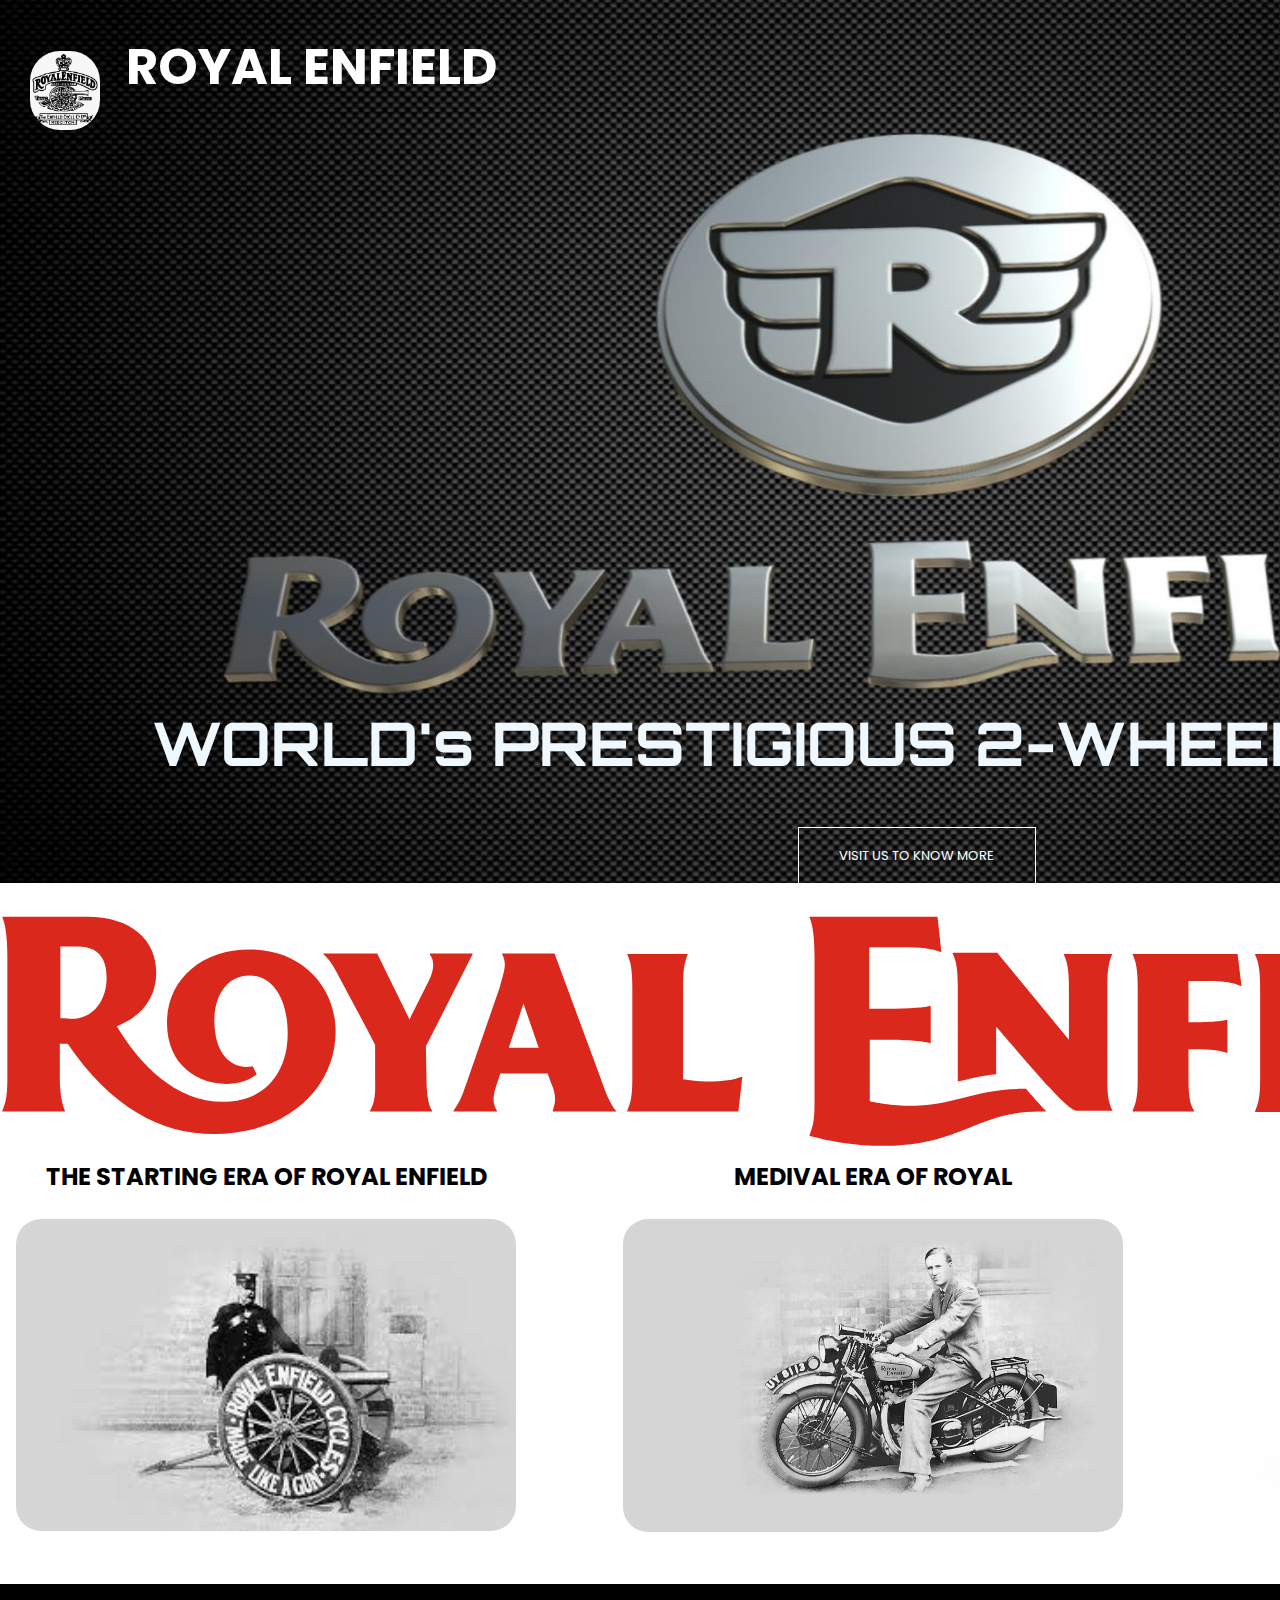
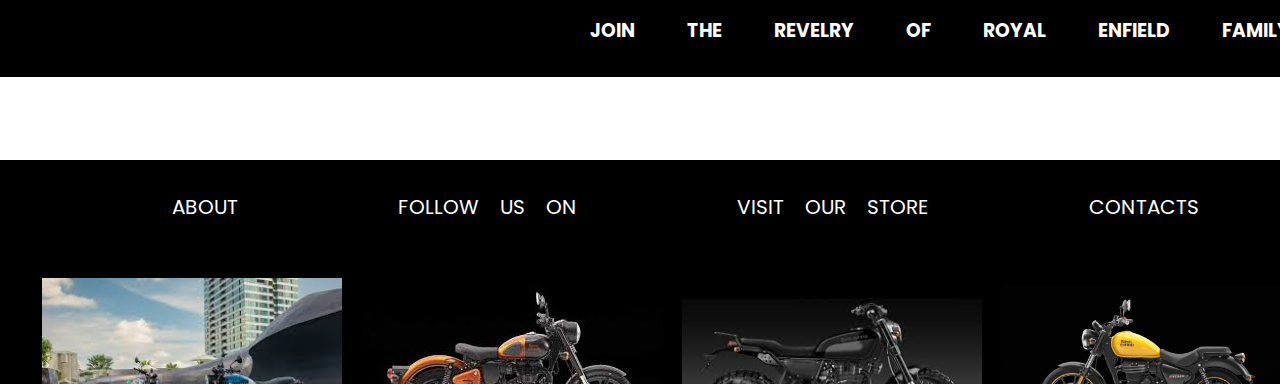
<file: bullet/index.html>
<!DOCTYPE html>
<html lang="en">
<head>
    <meta charset="UTF-8">
    <meta http-equiv="X-UA-Compatible" content="IE=edge">
    <meta name="viewport" content="width=device-width, initial-scale=1.0">
    <title>Royal enfield</title>
    <link rel="stylesheet" href="style.css">
    <link rel="preconnect" href="https://fonts.googleapis.com"><link rel="preconnect" href="https://fonts.gstatic.com" crossorigin>
    <link href="https://fonts.googleapis.com/css2?family=Poppins:wght@200;300;400;500&display=swap" rel="stylesheet">
    <link href="https://fonts.googleapis.com/css2?family=Freehand&family=Orbitron:wght@400;600;700&family=Poppins:wght@200;300;400;500&display=swap" rel="stylesheet">
    <body>
    <section class="image">
        <div id="bgimage">
            <img src="royalenfield.jpg" alt="image" width="1760px" height="883.3px">
        </div>
        <nav class="logo">
            <a href="index.html"> <img src="logo.png" alt="logo" id="logo"><h1 id="brand">ROYAL ENFIELD</h1></a>
            <div class="nav-list">
                <ul class="top">
        <!-------------------------------------add file---------------------->
                  
                    <li><a href="index.html">HOME</a></li>
                    <li><a href="">ABOUT US</a></li>
                    <li><a href="">STYLE</a></li>
                    <li><a href="">CONTACT</a></li>
                </ul>
            </div>
        </nav>
    <div class="text-box">
        <h1 id="position">WORLD's  PRESTIGIOUS 2-WHEELER BRAND</h1>
        <br>
        <!-------------------------------------add file---------------------->
        <a href="" class="position-btn">VISIT US TO KNOW MORE</a>
    </div>
    </section>
    <section class="newOrg">
        <img src="logo.svg" id="new">
         <div class="row">
           <div class="bikes">
            <a href="starting.html" class="era"><h2>  THE STARTING ERA  OF  ROYAL  ENFIELD</h2><br>
             <img src="royal.jpg" alt="bul" class="enfield" width="500px"></a>
      </div>
        <div class="bikes">
           <a href="medival.html" class="era"> <h2>MEDIVAL ERA OF ROYAL</h2><br>
           <img src="bullet2.jpg" alt="bul" class="enfield"  width="500px"></a>
         </div>
          <div class="bikes">
            <a href="new.html" class="era"><h2>NEW ERA OF ROYAL</h2><br>
                <img src="bullet1.png" alt="bul"  class="enfield"  width="500px"></a>
            </div>
         </div>
        </section>
      <section class="bottom">
        <div class="last"><h3>JOIN THE REVELRY OF ROYAL ENFIELD FAMILY</h3></div>
      </section>
      
           <footer>
        <ul >
            <li>ABOUT</li>
            <li>FOLLOW US ON</li>
            <li>VISIT OUR STORE</li>
            <li>CONTACTS</li>
           <li>TERMS AND CONDITIONS
           </li>
        </ul>
        <br>
        <div class="arrival">
        <img src="a1.jpg" alt="" width="300px">
        <img src="a2.jpg" alt="" width="300px">
        <img src="a3.jpg" alt="" width="300px">
        <img src="a4.png" alt="" width="300px">
        <img src="a6.jpg" alt="" width="300px">
        </div>

        <div id="logoLAST">@COPYRIGHT ROYAL ENFIELD 2022</div>
      </footer>
     
     <script>
        var navList = document.getElementById("navList");
      
     </script>
     
</body>
</html>
</file>
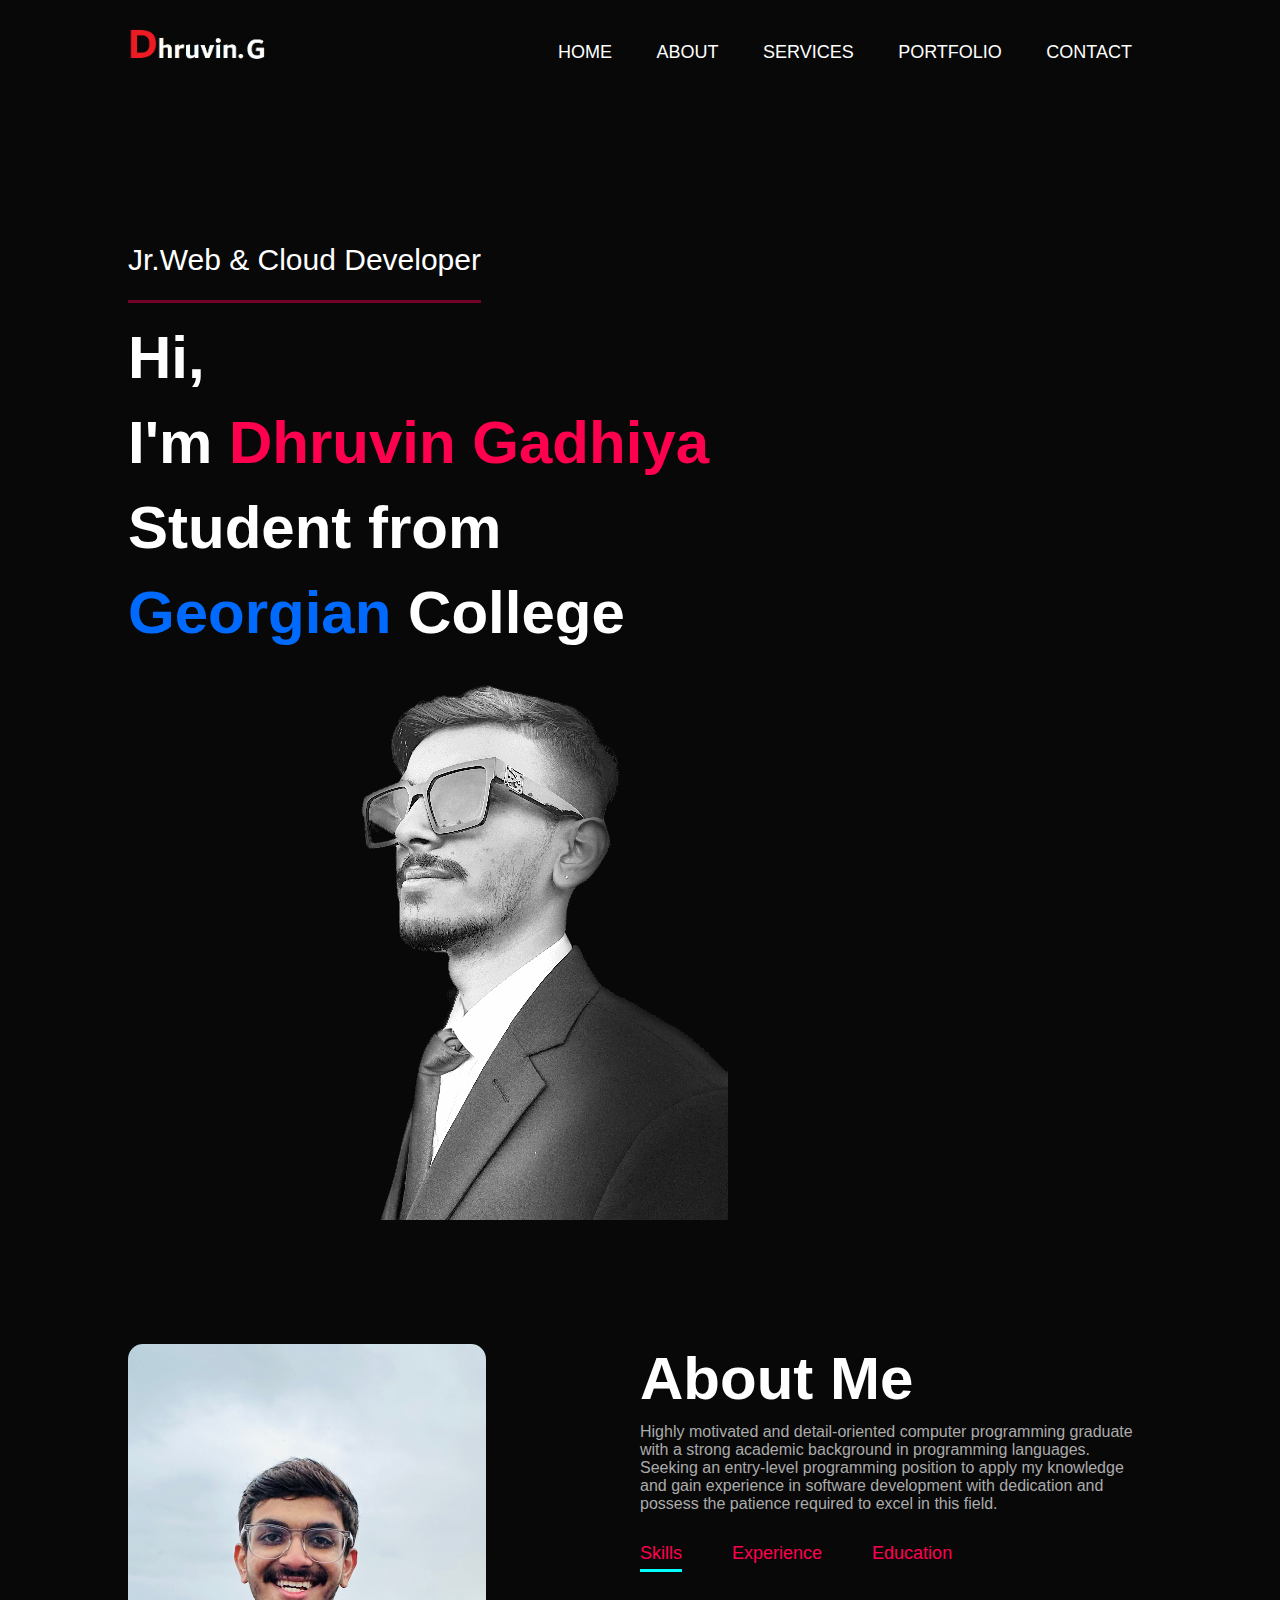
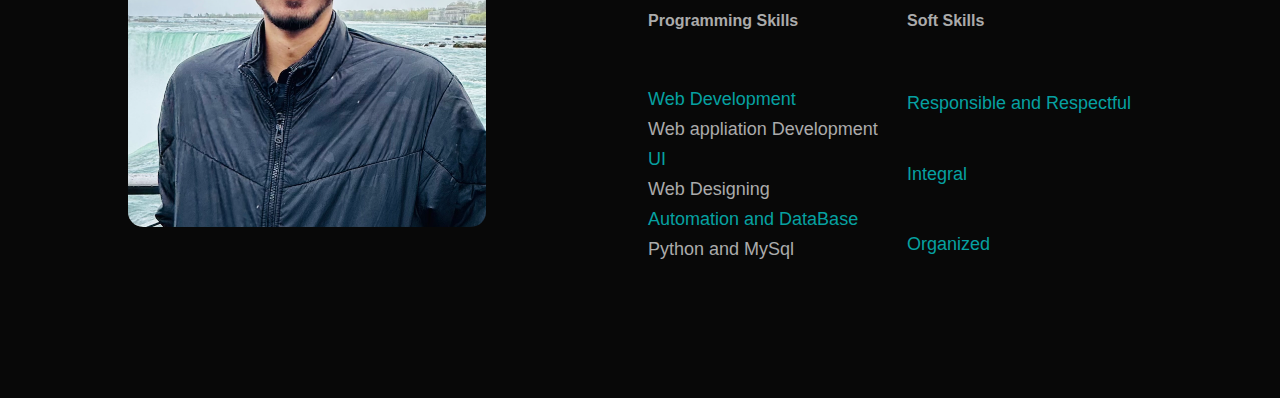
<file: MyPortfolio/index.html>
<!DOCTYPE html>
<html lang="en">

<head>
    <meta charset="UTF-8">
    <meta http-equiv="X-UA-Compatible" content="IE=edge">
    <meta name="viewport" content="width=device-width, initial-scale=1.0">
    <link rel="stylesheet" href="style.css">
    <title>Dhruvin's Home</title>
</head>

<body>
    <div class="container">
        <nav>
            <img src="Untitled-removebg-preview.png" class="logo" alt="Dhruvin">
            <ul>
                <li><a href="#">HOME</a></li>
                <li><a href="#">ABOUT</a></li>
                <li><a href="#">SERVICES</a></li>
                <li><a href="#">PORTFOLIO</a></li>
                <li><a href="#">CONTACT</a></li>
            </ul>
        </nav>
        <div class="content">
            <div class="info">
                <p>Jr.Web & Cloud Developer</p>
                <h1>Hi,<br> I'm<span class="name"> Dhruvin Gadhiya</span><br> Student from <br><span class="College">
                        Georgian</span> College</h1>
            </div>
            <div class="main-img">
                <img src="[removal.ai]_tmp-644b2634c57f2.png" alt="">
            </div>
        </div>
    </div>
    <!-- ---------------------------personal info--------------------- -->
    <div class="personal-info">
        <div class="container">
            <div class="row">
                <div class="pinfo-col-1">
                    <img src="FullSizeRender (1).jpg" alt="" width="200px" height="auto">
                </div>
                <div class="pinfo-col-2">
                    <h1 class="sub-title">About Me</h1>
                    <p> Highly motivated and detail-oriented computer programming graduate with a strong academic
                        background in programming languages. Seeking an entry-level programming position to apply my
                        knowledge and gain experience in software development with dedication and possess the patience
                        required to excel in this field.</p>
                    <div class="tab-titles">
                        <p class="tab-link active-link" onclick="opentab('skills')">Skills</p>
                        <p class="tab-link" onclick="opentab('experience')">Experience</p>
                        <p class="tab-link" onclick="opentab('education')">Education</p>

                    </div>
    <!-- -------------------skills------------------------ -->
                    <div class="tab-contents active-tab" id="skills">
                        <table>
                            <tr>
                                <th>Programming Skills</th>
                                <th>Soft Skills</th>
                            </tr>
                            <tr>
                                <td>
                                    <ul>
                                        <li><span>Web Development</span><br>Web appliation Development</li>
                                        <li><span>UI</span><br>Web Designing</li>
                                        <li><span>Automation and DataBase</span><br>Python and MySql</li>
                                    </ul>
                                </td>

                                <td>
                                    <ul id="soft">
                                        <li><span>Responsible and Respectful</span></li>
                                        <li><span>Integral</span></li>
                                        <li><span>Organized</span></li>

                                    </ul>
                                </td>
                            </tr>
                        </table>
                    </div>
                    <div class="tab-contents" id="experience">
                        <ul id="setting">
                            <li><span>2023 - Current </span><br>Web & Cloud Developer(Intern) @<br><img src="siberx.png"
                                    alt="" width="100px" id="Company1"></li>
                        </ul>
                    </div>
                    <div class="tab-contents" id="education">
                        <ul id="setting">
                            <li>Computer Programming(Diploma) @<br><img src="logo2-031.png" alt="" width="200px"
                                    id="College1"></li>
                        </ul>
                    </div>
                </div>
            </div>
        </div>
    </div>
    <script>
        
        var tablinks = document.getElementsByClassName("tab-link");
        var tabcontents = document.getElementsByClassName("tab-contents");
        function opentab(tabname) {
            for (tablink of tablinks) {
                tablink.classList.remove("active-link");
            }
            for (tabcontent of tabcontents) {
                tablink.classList.remove("active-tab");
            }
            event.currentTarget.classList.add("active-link");
        }

    </script>
</body>

</html>
</file>
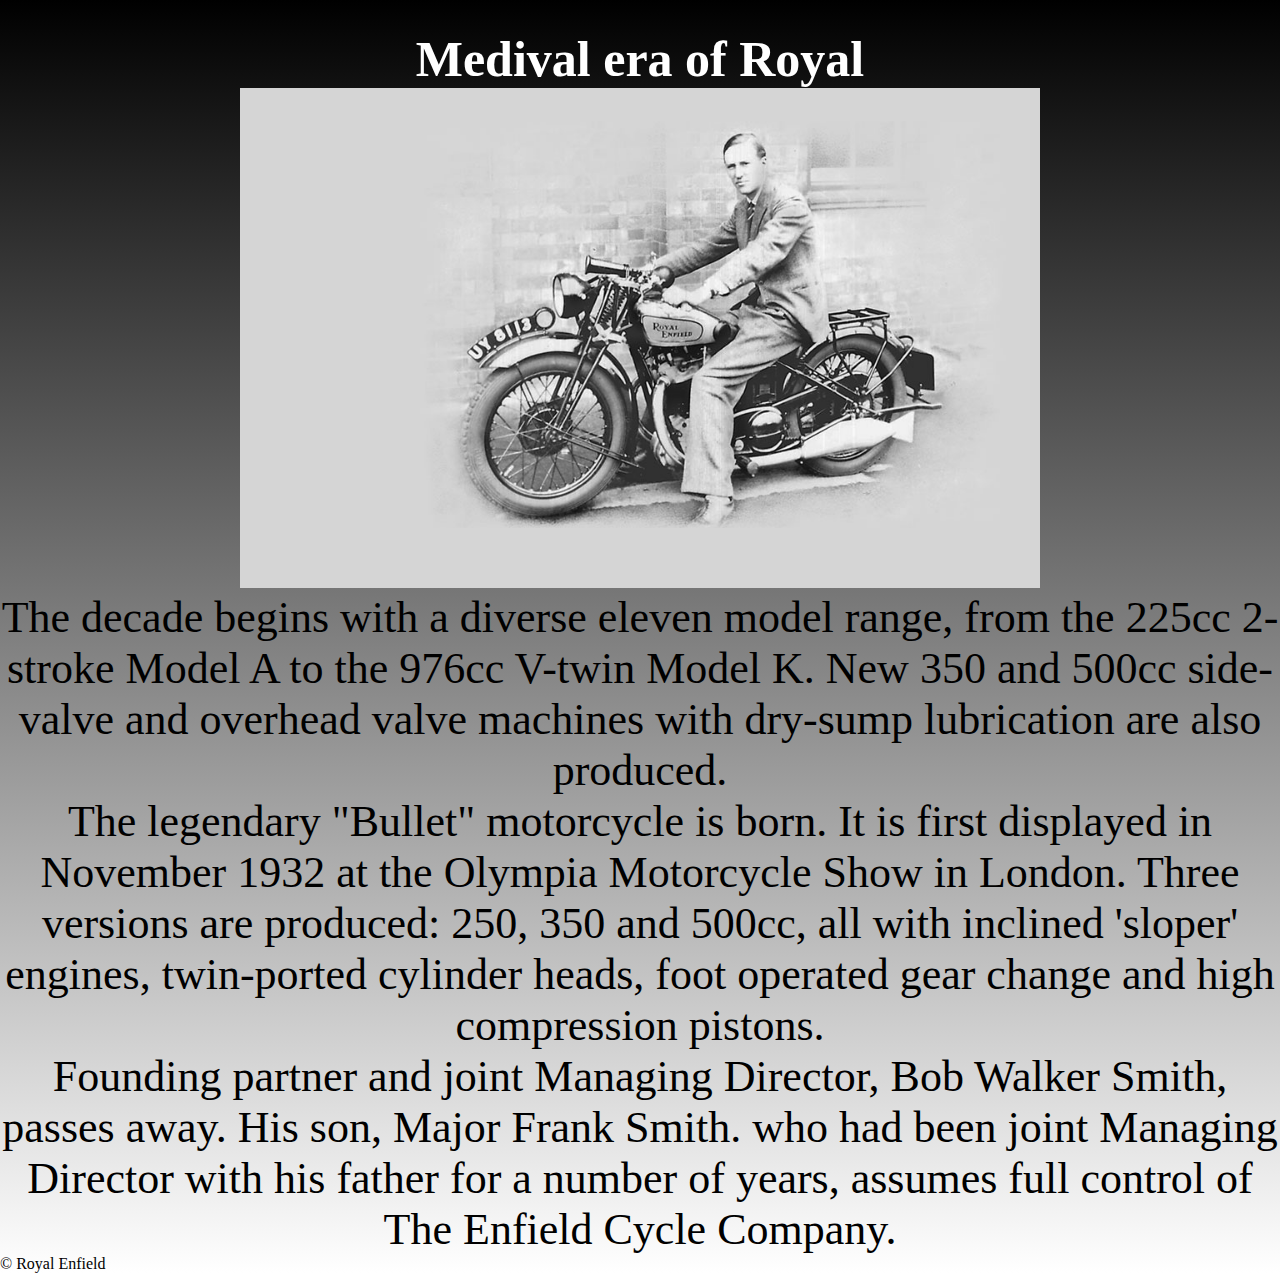
<file: bullet/medival.html>
<!DOCTYPE html>
<html lang="en">
<head>
    <meta charset="UTF-8">
    <meta http-equiv="X-UA-Compatible" content="IE=edge">
    <meta name="viewport" content="width=device-width, initial-scale=1.0">
    <title>Medival era of Royal</title>
  <link rel="stylesheet" href="medival.css">
</head>
<body>
  <header>Medival era of Royal</header>
    <a href="medival.html"><img src="bullet2.jpg" alt="medival image "></a>
  <br>
  <p1>The decade begins with a diverse eleven model range, from the 225cc 2-stroke Model A to the 976cc V-twin Model K. New 350 and 500cc side-valve and overhead valve machines with dry-sump lubrication are also produced.</p1>
  <br>
  <p2>
The legendary "Bullet" motorcycle is born. It is first displayed in November 1932 at the Olympia Motorcycle Show in London. Three versions are produced: 250, 350 and 500cc, all with inclined 'sloper' engines, twin-ported cylinder heads, foot operated gear change and high compression pistons.</p2>
  <br>
  <p3>
Founding partner and joint Managing Director, Bob Walker Smith, passes away. His son, Major Frank Smith. who had been joint Managing Director with his father for a number of years, assumes full control of The Enfield Cycle Company.</p3>
  <footer> 
    © Royal Enfield
  </footer>
</body>
</html>
</file>
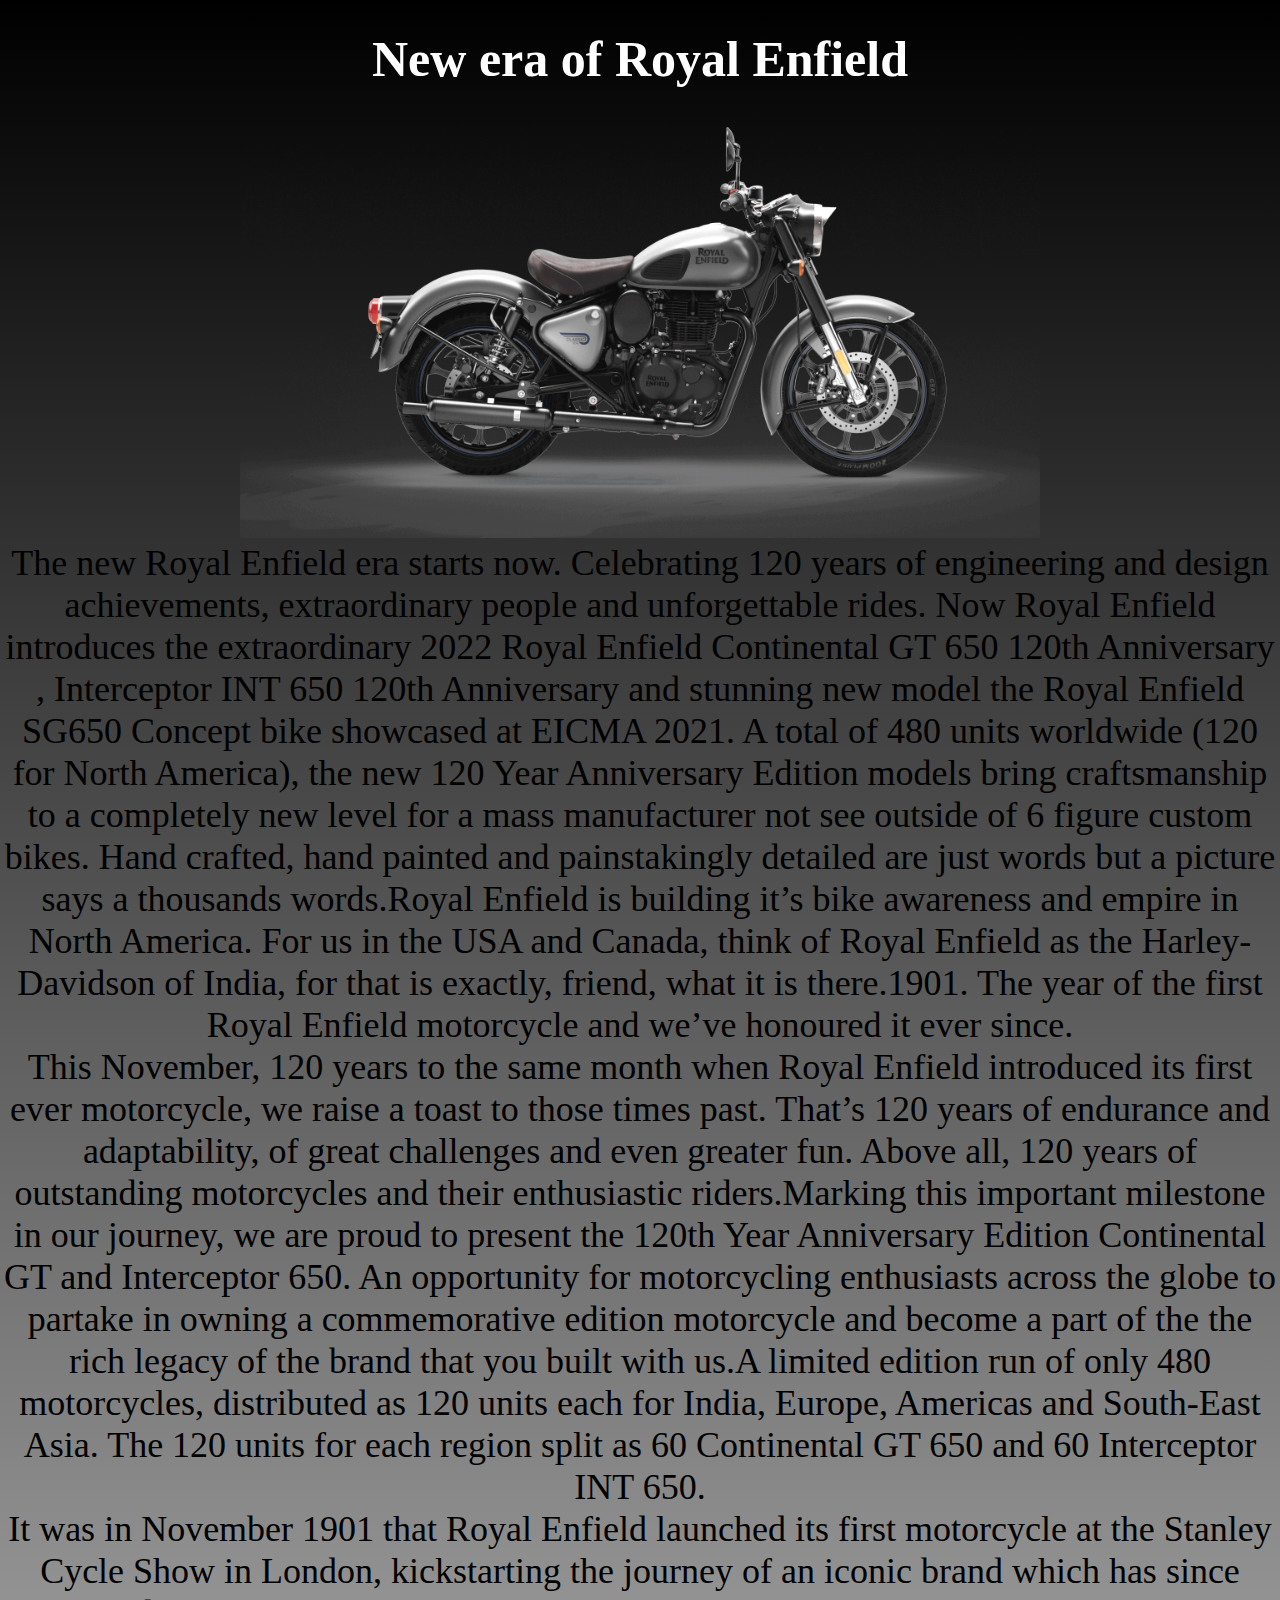
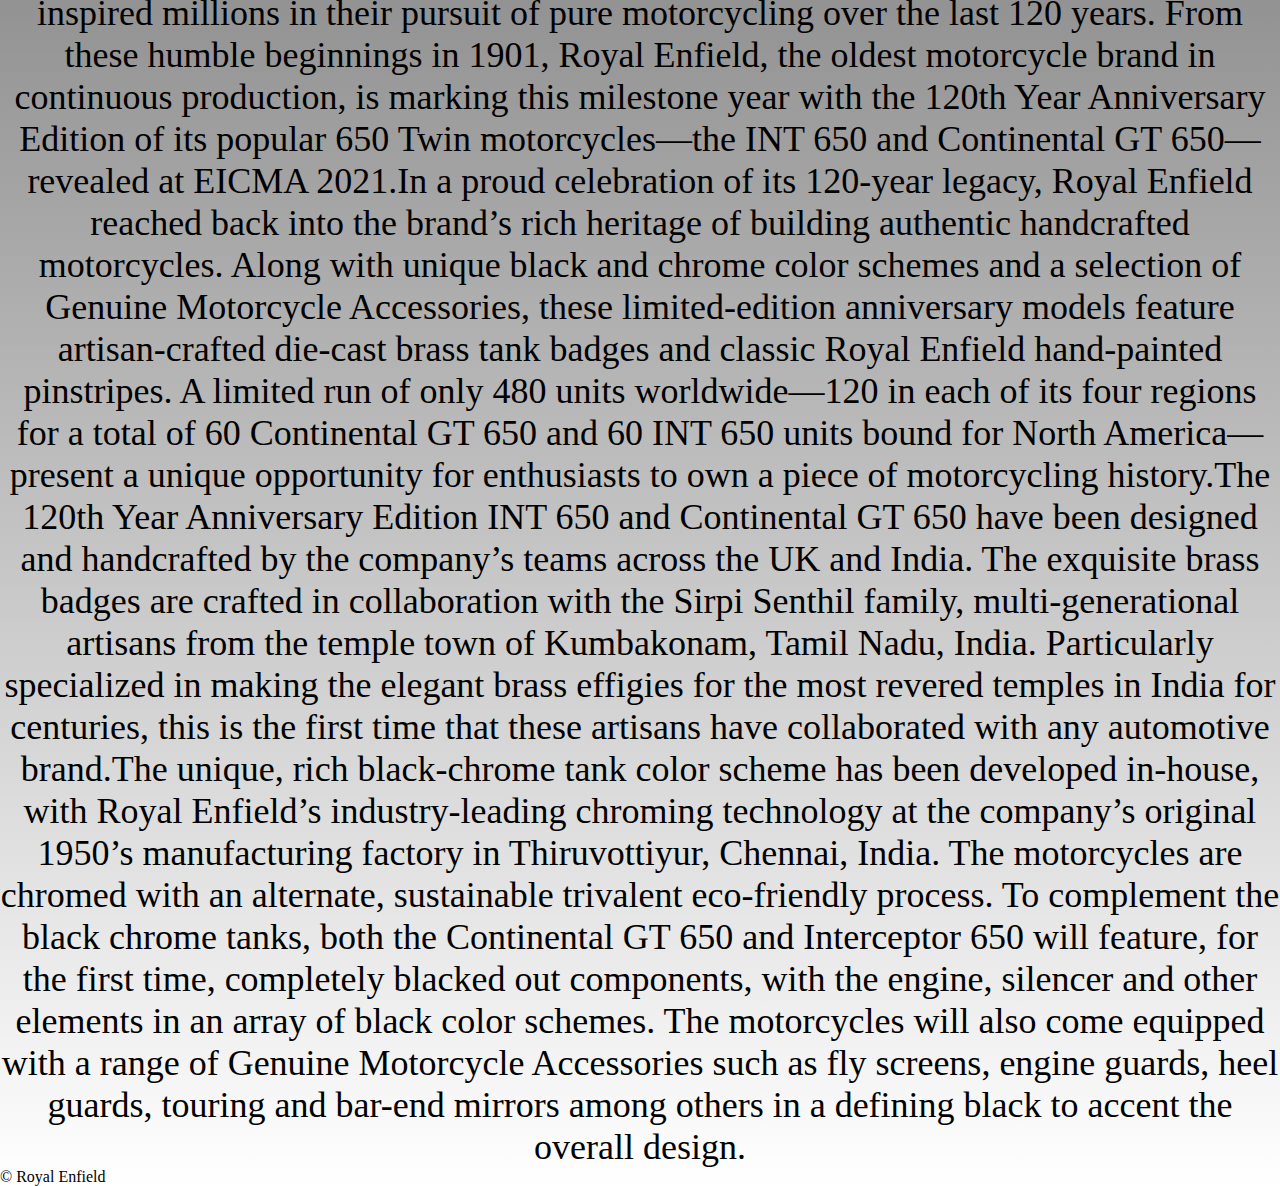
<file: bullet/new.html>
<!DOCTYPE html>
<html lang="en">
<head>
    <meta charset="UTF-8">
    <meta http-equiv="X-UA-Compatible" content="IE=edge">
    <meta name="viewport" content="width=device-width, initial-scale=1.0">
    <title>New era of Royal Enfield</title>
  <link rel="stylesheet" href="new.css">
</head>
<body>
  <header>New era of Royal Enfield</header>
    <a href="new.html"><img src="bullet1.png" alt="new image "></a>
  <br>
  <p1>The new Royal Enfield era starts now. Celebrating 120 years of engineering and design achievements, extraordinary people and unforgettable rides.  Now Royal Enfield introduces the extraordinary 2022 Royal Enfield Continental GT 650 120th Anniversary , Interceptor INT 650 120th Anniversary and stunning new model the Royal Enfield SG650 Concept bike showcased at EICMA 2021. A total of 480 units worldwide (120 for North America), the new 120 Year Anniversary Edition models bring craftsmanship to a completely new level for a mass manufacturer not see outside of 6 figure custom bikes. Hand crafted, hand painted and painstakingly detailed are just words but a picture says a thousands words.Royal Enfield is building it’s bike awareness and empire in North America. For us in the USA and Canada, think of Royal Enfield as the Harley-Davidson of India, for that is exactly, friend, what it is there.1901. The year of the first Royal Enfield motorcycle and we’ve honoured it ever since.</p1>
  <br>
  <p2>
This November, 120 years to the same month when Royal Enfield introduced its first ever motorcycle, we raise a toast to those times past. That’s 120 years of endurance and adaptability, of great challenges and even greater fun. Above all, 120 years of outstanding motorcycles and their enthusiastic riders.Marking this important milestone in our journey, we are proud to present the 120th Year Anniversary Edition Continental GT and Interceptor 650. An opportunity for motorcycling enthusiasts across the globe to partake in owning a commemorative edition motorcycle and become a part of the the rich legacy of the brand that you built with us.A limited edition run of only 480 motorcycles, distributed as 120 units each for India, Europe, Americas and South-East Asia. The 120 units for each region split as 60 Continental GT 650 and 60 Interceptor INT 650.</p2>
  <br>
  <p3>
It was in November 1901 that Royal Enfield launched its first motorcycle at the Stanley Cycle Show in London, kickstarting the journey of an iconic brand which has since inspired millions in their pursuit of pure motorcycling over the last 120 years. From these humble beginnings in 1901, Royal Enfield, the oldest motorcycle brand in continuous production, is marking this milestone year with the 120th Year Anniversary Edition of its popular 650 Twin motorcycles—the INT 650 and Continental GT 650—revealed at EICMA 2021.In a proud celebration of its 120-year legacy, Royal Enfield reached back into the brand’s rich heritage of building authentic handcrafted motorcycles. Along with unique black and chrome color schemes and a selection of Genuine Motorcycle Accessories, these limited-edition anniversary models feature artisan-crafted die-cast brass tank badges and classic Royal Enfield hand-painted pinstripes. A limited run of only 480 units worldwide—120 in each of its four regions for a total of 60 Continental GT 650 and 60 INT 650 units bound for North America—present a unique opportunity for enthusiasts to own a piece of motorcycling history.The 120th Year Anniversary Edition INT 650 and Continental GT 650 have been designed and handcrafted by the company’s teams across the UK and India. The exquisite brass badges are crafted in collaboration with the Sirpi Senthil family, multi-generational artisans from the temple town of Kumbakonam, Tamil Nadu, India. Particularly specialized in making the elegant brass effigies for the most revered temples in India for centuries, this is the first time that these artisans have collaborated with any automotive brand.The unique, rich black-chrome tank color scheme has been developed in-house, with Royal Enfield’s industry-leading chroming technology at the company’s original 1950’s manufacturing factory in Thiruvottiyur, Chennai, India. The motorcycles are chromed with an alternate, sustainable trivalent eco-friendly process. To complement the black chrome tanks, both the Continental GT 650 and Interceptor 650 will feature, for the first time, completely blacked out components, with the engine, silencer and other elements in an array of black color schemes. The motorcycles will also come equipped with a range of Genuine Motorcycle Accessories such as fly screens, engine guards, heel guards, touring and bar-end mirrors among others in a defining black to accent the overall design.</p3>
  <footer> 
    © Royal Enfield
  </footer>
</body>
</html>
</file>
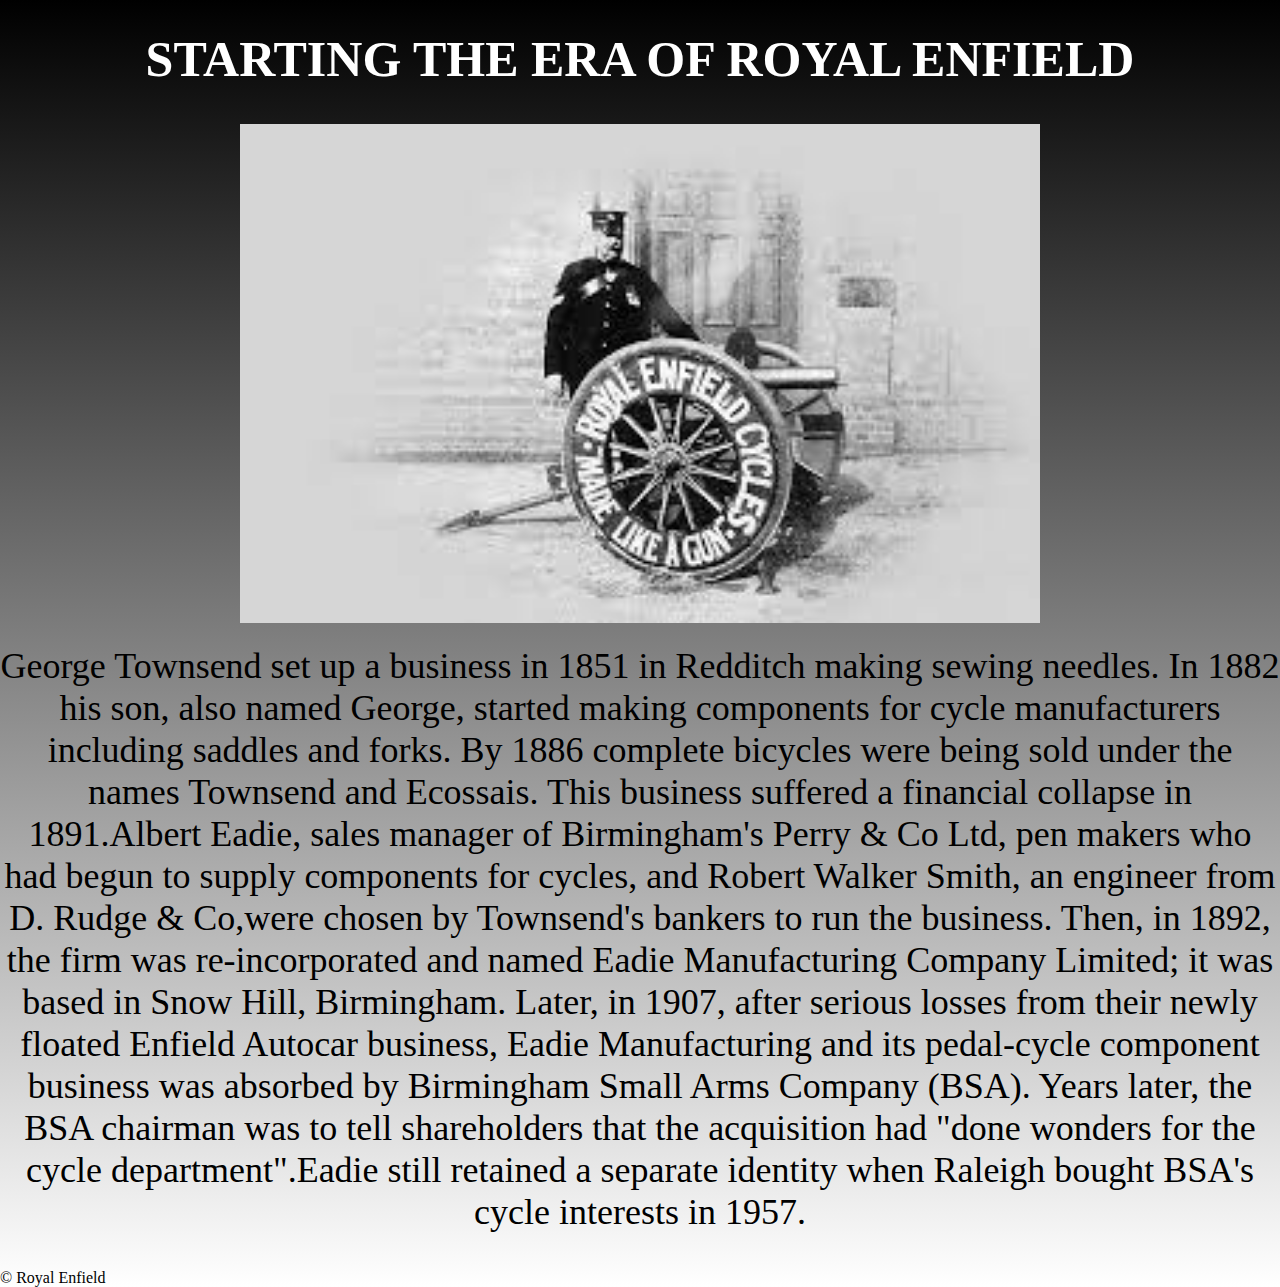
<file: bullet/starting.html>
<!DOCTYPE html>
<html lang="en">
<head>
    <meta charset="UTF-8">
    <meta http-equiv="X-UA-Compatible" content="IE=edge">
    <meta name="viewport" content="width=device-width, initial-scale=1.0">
    <title>STARTING ERA OF ROYAL ENFIELD</title>
  <link rel="stylesheet" href="starting.css">
</head>
<body>
  <header>STARTING THE ERA OF ROYAL ENFIELD</header>
  <br>
  <br>
    <a href="starting.html"><img src="royal.jpg" alt="starting img"></a>
  <br>
  <br>
  <p>George Townsend set up a business in 1851 in Redditch making sewing needles. In 1882 his son, also named George, started making components for cycle manufacturers including saddles and forks. By 1886 complete bicycles were being sold under the names Townsend and Ecossais. This business suffered a financial collapse in 1891.Albert Eadie, sales manager of Birmingham's Perry & Co Ltd, pen makers who had begun to supply components for cycles, and Robert Walker Smith, an engineer from D. Rudge & Co,were chosen by Townsend's bankers to run the business. Then, in 1892, the firm was re-incorporated and named Eadie Manufacturing Company Limited; it was based in Snow Hill, Birmingham. Later, in 1907, after serious losses from their newly floated Enfield Autocar business, Eadie Manufacturing and its pedal-cycle component business was absorbed by Birmingham Small Arms Company (BSA). Years later, the BSA chairman was to tell shareholders that the acquisition had "done wonders for the cycle department".Eadie still retained a separate identity when Raleigh bought BSA's cycle interests in 1957.</p>
  <br>
  <br>
  <footer> 
     © Royal Enfield
  </footer>
</body>
</html>
</file>
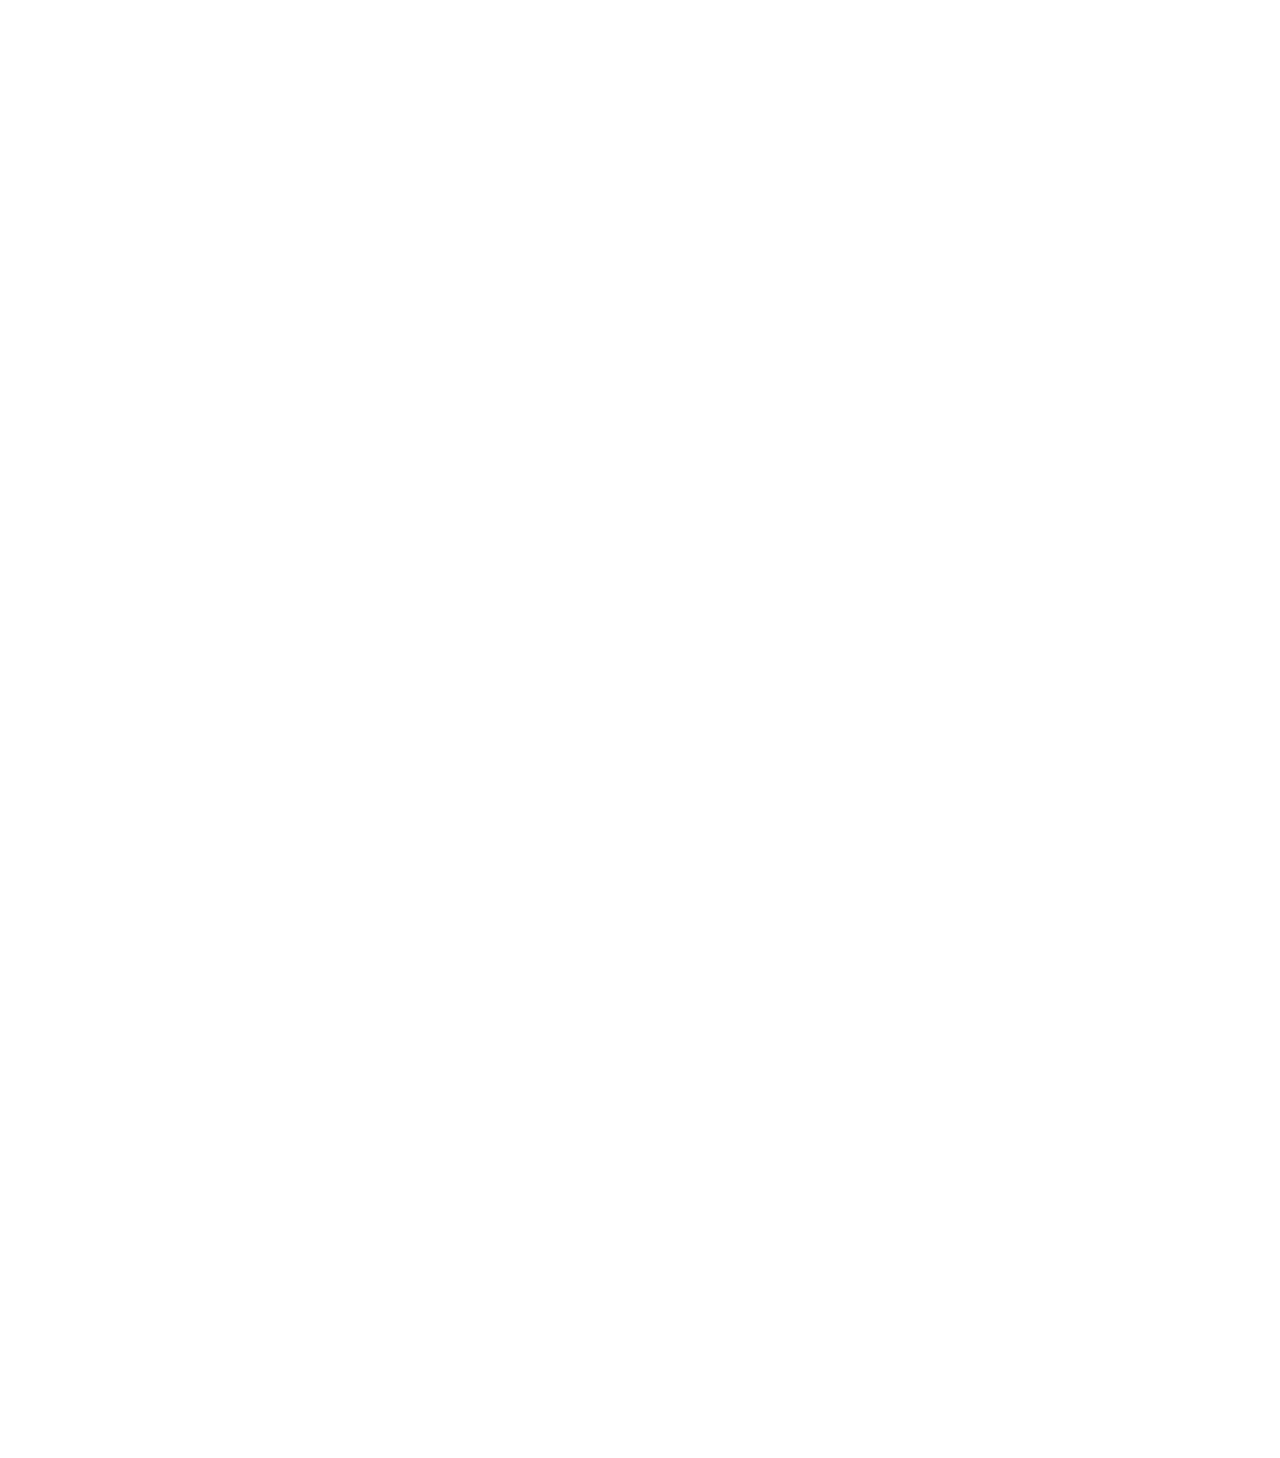
<file: coverpage/cover.html>
<!--Its going to a cover page of magazine not a poster of movie-->

<!DOCTYPE html>
<html lang="en">
<head>
    <meta charset="UTF-8">
    <meta http-equiv="X-UA-Compatible" content="IE=edge">
    <meta name="viewport" content="width=device-width, initial-scale=1.0">
    <title>Cover</title>
    <link rel="stylesheet" href="cover.css">
</head>
<body>
  <div id="main">
    <header>
        <!--One word taken twice to make better style with one (head) backside of image and ita copy at the top of the main image-->
        <h1 id="head">OCEAN</h1>
        <h1 id="headcopy">OCEAN</h1>
    </header>
    <main>
       <!--inages and some words given with different id to make styling easy and convenient -->
        <img  id="img" src="bella.png" alt="Bella Hadid" >
       <p id="a"> SUPER FASHION MODEL</p>
       <p id="b">~ BELLA HADID</p>
       <p id="c">QUEEN OF BEAUTY</p>
       <p id="us">USA</p>
       <p id="unstop">the unstopable</p>
       <p id="fashion">FASHION</p>
       <p id="date">19 NOV 2022</p>
       <!--Barcode to make more realistic-->
       <img id="barcode" src="barcode.gif" alt="barcode">
    </main>
    <footer>
        <!--Ocean is just a random company of magazine dosen't exist in reality-->
        © OCEAN magazine Pvt.Ltd. All rights reserved
    </footer>
  </div>
</body>
</html>
<!--
    the unstopable will overlap super fashion model
bg-color=white looks pleasent
screen expect ratio 67 %;
-->
</file>
<file: bullet/style.css>
*{
    margin: 0px;
    padding: 0px;
    font-family: 'Poppins', sans-serif;
    overflow-x: hidden;
}
#bgimage{
    background-repeat: no-repeat;
    background-size: cover;
    width: 1750px;
    height: 900.3px;
    position: absolute;
    top: 0;
    z-index: 1;
    }
#logo{
    width: 70px;
    border-radius:30px;
    transition:0.5s;
   }
#brand{
    transition: 0.5s;
    top: 2px;
    color: white;
    font-size: 50px;
    position: absolute;
    display: flex;
    padding:27px 96px;
    justify-content: space-between;
    align-items: center;
    z-index: 2; 
}
#brand:hover{
    font-size:65px;
    top:-9px;
    text-shadow: #FC0 1px 0 20px;    
}
nav{
    position: absolute;
    display: flex;
    padding:30px ;
    justify-content: space-between;
    align-items: center;
    z-index: 2;
}
.nav-list{
    flex: 1;
    text-align: right;
    margin-left: 72em;
}
.nav-list ul li { 
    list-style: none;
    display: inline-block;
    margin-left: 36px; 
    position: relative;
    z-index: 9;
    justify-content: space-between;
    text-align: right;
    transition: 0.5s;
}
.nav-list ul li a{
    color: white;
    text-decoration: none;
}
.nav-list ul li a:hover{
    font-size:20px;
    text-shadow: #FC0 1px 0 20px;    
}
.text-box{
    width: 57.5em;
    color:aliceblue;
    position: absolute;
    left: 1.8em;
    top: 23.5em;
    z-index: 2;
    text-align: center;
    font-size:30px;
}
#position{
    font-family: 'Orbitron', sans-serif;
}
.position-btn{
    overflow-y:hidden;
    display: inline-block;
    text-decoration: none;
    color:white;
    border:1px solid white;
    font-size: 13px;
    background:transparent;
    position: relative;
    cursor: pointer;
    width: 200px;
    height: 20px;
    padding: 18px;
    transition:0.5s;
    }
.position-btn:hover{
    overflow-y:hidden;
    background-color: black;
    box-shadow:#FC0 0px 0 30px ;
    font-size: 16px;
    }
.newOrg{
    position: absolute;
    top:57.2em;
    left:0em;
  text-align:center;
  text-decoration: none;
    }
#new{
    width: 1730px;
}
.row{
  margin-top:5px;
  display:flex;
  justify-content:space-between;
  margin-left:1em;
}
.enfield{
  border-radius:25px;
  transition:0.5s;
}
.enfield:hover{
   border-radius:25px;
  text-shadow: black 1px 0 20px; 
}
  
 h2  {
  color:black;  
}
.era{
  text-decoration: none;
}

.last{
  background-color:black;
  color:white;
  width:113.48em;
  text-align:center;
  position: absolute;
  padding:32px ;
  justify-content: space-between;
  align-items: center;
  z-index: 2;
  top:99em;
  word-spacing:3rem;
}
footer{
    background-color:black;
  color:white;
  width:113.48em;
  height: 10em;
  
  position: absolute;
  padding:32px ;
  justify-content: space-between;
  text-align: left;
  z-index: 99;
  top:110em;
  word-spacing:1rem;
  bottom: 0;

  
}
footer  li{
    font-size:20px;
    align-items: center;
    text-align:center;
    display: inline-block;
    margin-left: 7em;
    cursor: pointer;
    transition: 0.5s;
}
footer  li:hover{
    align-items: center;
    text-align:center;
    display: inline-block;
    text-shadow: #FC0 1px 0 20px;
}
#logoLAST{
    position: absolute;
    top:20em ;
}
.arrival{
    margin-left:10px;
    align-items: center;
    justify-content: space-between;
}
</file>
<file: MyPortfolio/style.css>
* {
    margin: 0%;
    padding: 0%;
    font-family: 'Poppins', sans-serif;
    box-sizing: border-box;
}

body {
    background: #080808;
    color: white;
}

.container {
    width: 100%;
    
    padding: 10px 10%;
}

nav {
    display: flex;
    align-items: center;
    justify-content: space-between;
    flex-wrap: wrap;
}

.logo {
    width: 140px;
}

nav ul li {
    display: inline-block;
    list-style: none;
    margin: 10px 20px;
}

ul {
    margin-top: 22px;
}

nav ul li a {
    color: white;
    text-decoration: none;
    font-size: 18px;
    position: relative;
}

nav ul li a::after {
    content:'';
    width: 0;
    height: 3px;
    background: #ff004f;
    position: absolute;
    left: 0;
    bottom: -6px;
    transition: 0.5s ease-in-out;
}

nav ul li a:hover::after {
    width: 100%;
}

.main-img {
    display: inline-block;

}
.content{
    margin-top: 50px;
    display: flex;
    flex-wrap: wrap;
    flex: 1 1 200px;
}

.info{
    line-height: 70px;
    margin-top: 10%;
    font-size: 30px;
    
}

.info h1{
    font-size: 60px;
    margin-top: 20px;
    line-height: 85px;
}

.name{
    color: #ff004f;
}

.College{
    color: rgb(0, 106, 255);
}

.info p{
    text-decoration: underline #ff00516d;
    text-underline-offset: 30px;
}
/* --------------------personal info---------------------- */

.personal-info{
    /* margin-top: 200px; */
    padding: 100px 0;
    color: #ababab;
}
.row{
    display: flex;
    justify-content: space-between;
    flex-wrap: wrap;
}
.pinfo-col-1{
flex-basis: 35%;
}

.pinfo-col-1 img{
width: 100%;
border-radius: 15px;
}
.pinfo-col-2{
    flex-basis: 50%;
}
.pinfo-col-2 p{
    margin-top: 10px;
}
table{
    width: 100%;
    border-collapse: collapse;
}
td, th {
    text-align: left;
    padding: 8px;
  }

table li{
    line-height: 30px;

}

table #soft li{
    line-height: 70.5px;
}

.sub-title{
    font-size: 60px;
    font-weight: 600;
    color: #fff;
}

.tab-titles{
    display: flex;
    margin: 20px 0 40px;
}

.tab-link{
    margin-right: 50px;
    font-size: 18px;
    font-weight: 500;
    cursor: pointer;
    position: relative;
    color: #ff004f;

}

.tab-link::after{
    content: '';
    width: 0;
    height: 3px;
    background-color: rgb(0, 255, 255);
    position: absolute;
    left: 0;
    bottom: -8px;
    transition: 0.7s;

}
.tab-link.active-link::after{
    width: 100%;
}
.tab-contents table tr td ul li span{
    color: rgb(6, 161, 161);
    font-size: 18px;
}
li{
    list-style: none;
}
.tab-contents{
    display:none;
}

.tab-contents li{
    font-size: 18px;
    line-height: 30px;
}

.tab-contents img{
    margin-top: 35px;
}
.tab-contents ul li span{
    color: rgb(6, 161, 161);
}

#setting{
    padding: 8px;
}

.tab-contents.active-tab{
    display: block;
}
</file>
<file: bullet/medival.css>
*{
  margin:0px;
  padding:0px;
   text-align:center;
}
body{
  background: linear-gradient(black, #ffffff);
}
header{
  color:white;
  margin-top:30px;
  text-align:center;
  font-weight:bolder;
  font-size:50px;
}
p1,p2,p3{
  font-size:44px;
}
img{
  width:50em

}
footer{
  text-align:left;
}
</file>
<file: bullet/new.css>
*{
  margin:0px;
  padding:0px;
   text-align:center;
}
body{
  background: linear-gradient(black, #ffffff);
}
header{
  color:white;
  margin-top:30px;
  text-align:center;
  font-weight:bolder;
  font-size:50px;
}
p1,p2,p3{
  font-size:36px;
}
img{
  width:50em

}
footer{
  text-align:left;
}
</file>
<file: bullet/starting.css>
*{
  margin:0px;
  padding:0px;
   text-align:center;
}
body{
  background: linear-gradient(black, #ffffff);
}
header{
  color:white;
  margin-top:30px;
  text-align:center;
  font-weight:bolder;
  font-size:50px;
}
p{
  font-size:36px;
}
img{
  width:50em

}
footer{
  text-align:left;
}
</file>
<file: coverpage/cover.css>
*{
    margin: 0px;
    padding:0px ;
}

body{
    padding-left: 100px;
    border: solid 15px black;
    width: 57.6em;
    text-align:center;
    margin-left:81em;
    margin-top: 3.4em;
    height: 80em;
  background-color:white;
    
}
#head{
    font-family:"Lucida Bright",serif;
    position: absolute;
   
    left:4.9em;
    color: darkblue;
    text-shadow: -10px 37px skyblue;
    z-index:800;
    font-size:269px;
}
#headcopy{
    font-family:"Lucida Bright",serif;
    position: absolute;
    top: 0.1em;
    left:4.92em;
    color: red;
     font-size:270px;
    z-index:901;
}
#img{
    position: absolute;
    z-index: 900;
   left: 78.29em;
    height: 80em;
    width: 71em;
}
#a{
    position: absolute;
    top: 12.85em;
    left: 20.8em;
    z-index: 998;
    font-size: 70px;
    font-weight: bold;
    text-shadow: -5px 5px white;
   
}
#b{
    position: absolute;
z-index: 997;
top: 16.4em;
left: 24.6em;
font-size: 59px;
font-weight: bolder;
font-style: italic;
text-shadow: -5px 5px white;
font-family: Ink Free, serif; 
}
#c{
    position: absolute;
z-index: 996;
top: 19.9em;
left: 22.6em;
font-size: 59px;
font-weight: bolder;
font-style: italic;
text-shadow: 1px 5px 2px white, 0 0 0.9em rgb(0,188,255), 0 0 0.2em blue;
font-family: Segoe Script, serif; 
   }
   #us{
    position: absolute;
    z-index: 994;
    color: black;
    top: 2.2em;
    left: 19.55em;
    font-size: 70px;
    font-weight: bolder;
    font-style: italic;
    
   }
#unstop{
    position: absolute;
z-index: 999;
top: 10.3em;
left: 18.3em;
font-size: 80px;
font-style: italic;
text-shadow: -5px 5px blueviolet;
font-family: Segoe Script, serif
}


#barcode{
    position: absolute;
    z-index: 992;
    left: 125.5em;
    height: 10em;
    width: 20em;
    top: 74em;
}
#fashion{
    position: absolute;
z-index: 999;
top: 4.5em;
left: 6.87em;
font-size: 150px;
font-style: italic;
font-weight: bold;
text-shadow: -10px 25px #ea00cd;
transform: rotate(270deg);
color: white;

}
#date{
    position: absolute;
z-index: 999;
top: 38em;
left: 67em;
font-size: 30px;
font-style: italic;
font-weight: bolder;
}

footer{
    position: absolute;
z-index: 999;
top: 66em;
left: 66em;
font-size: 20px;
font-style: italic;
font-weight: bold;
}
</file>
